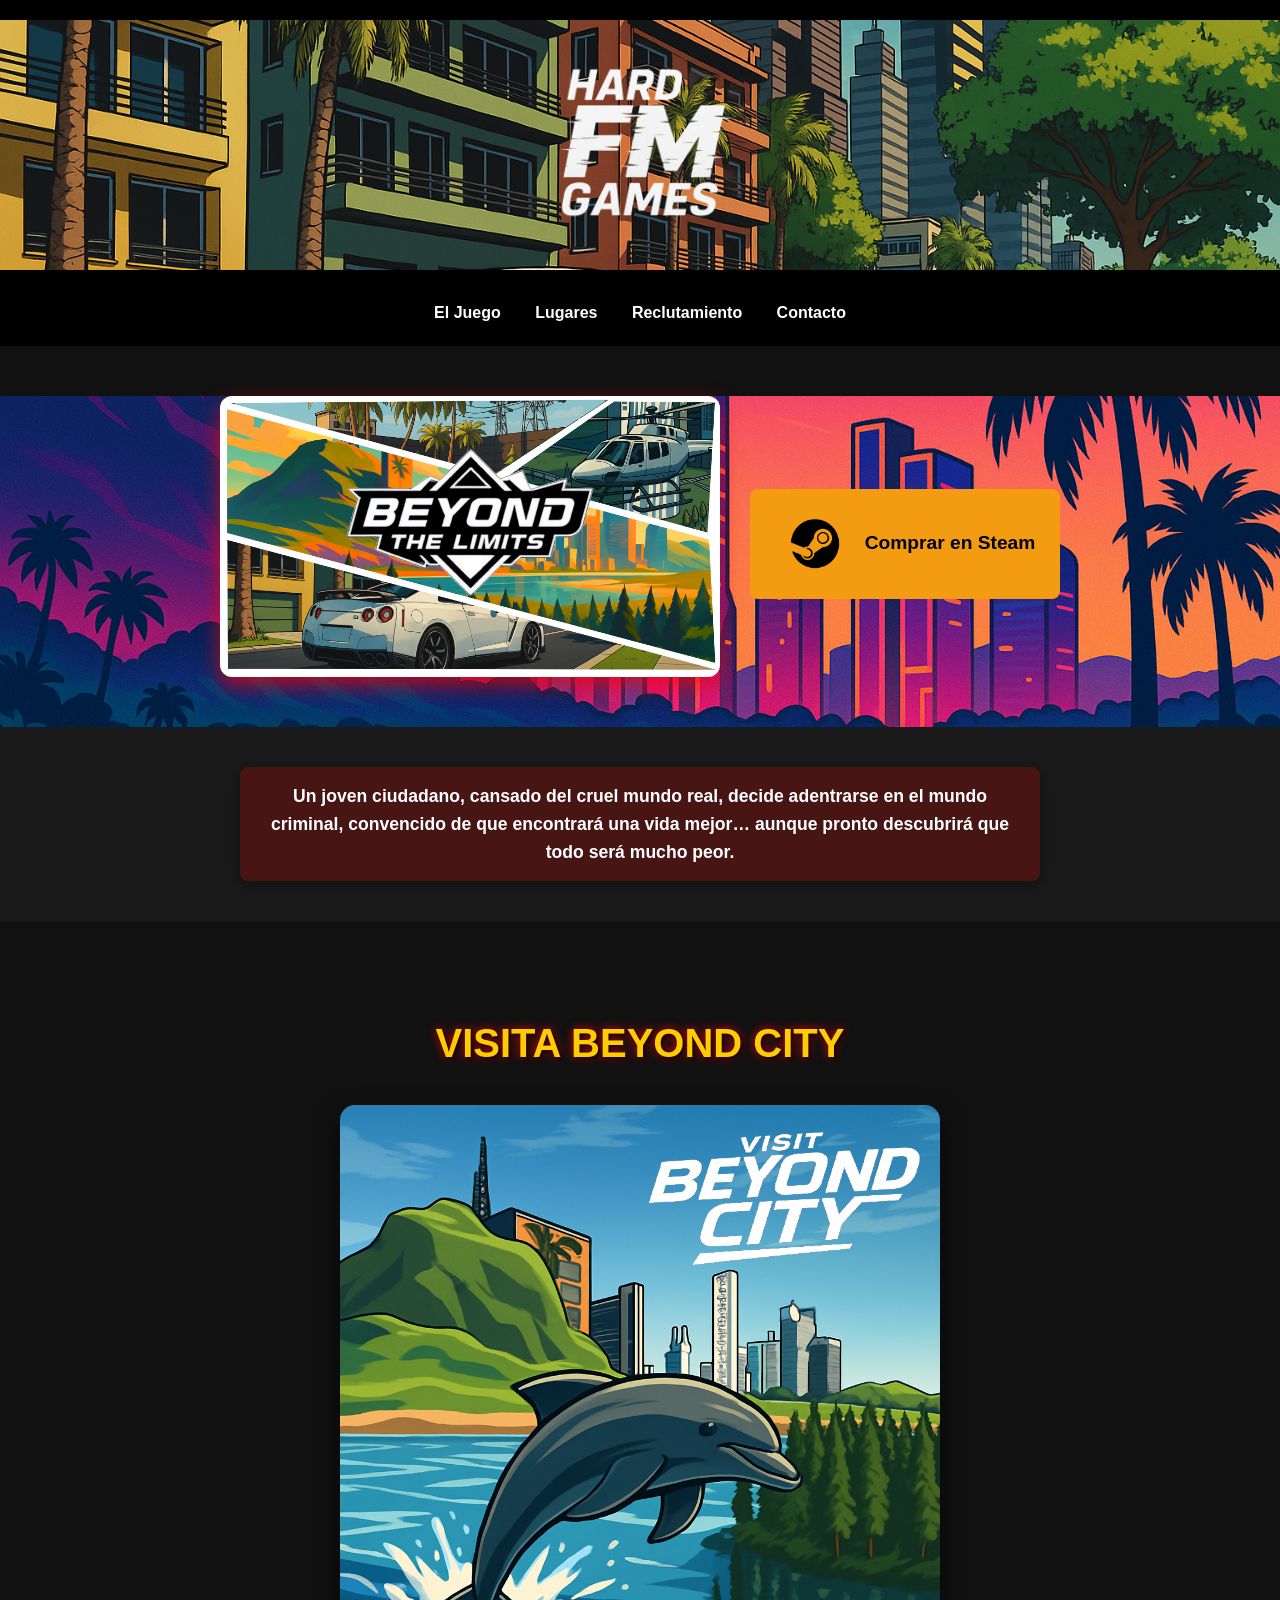
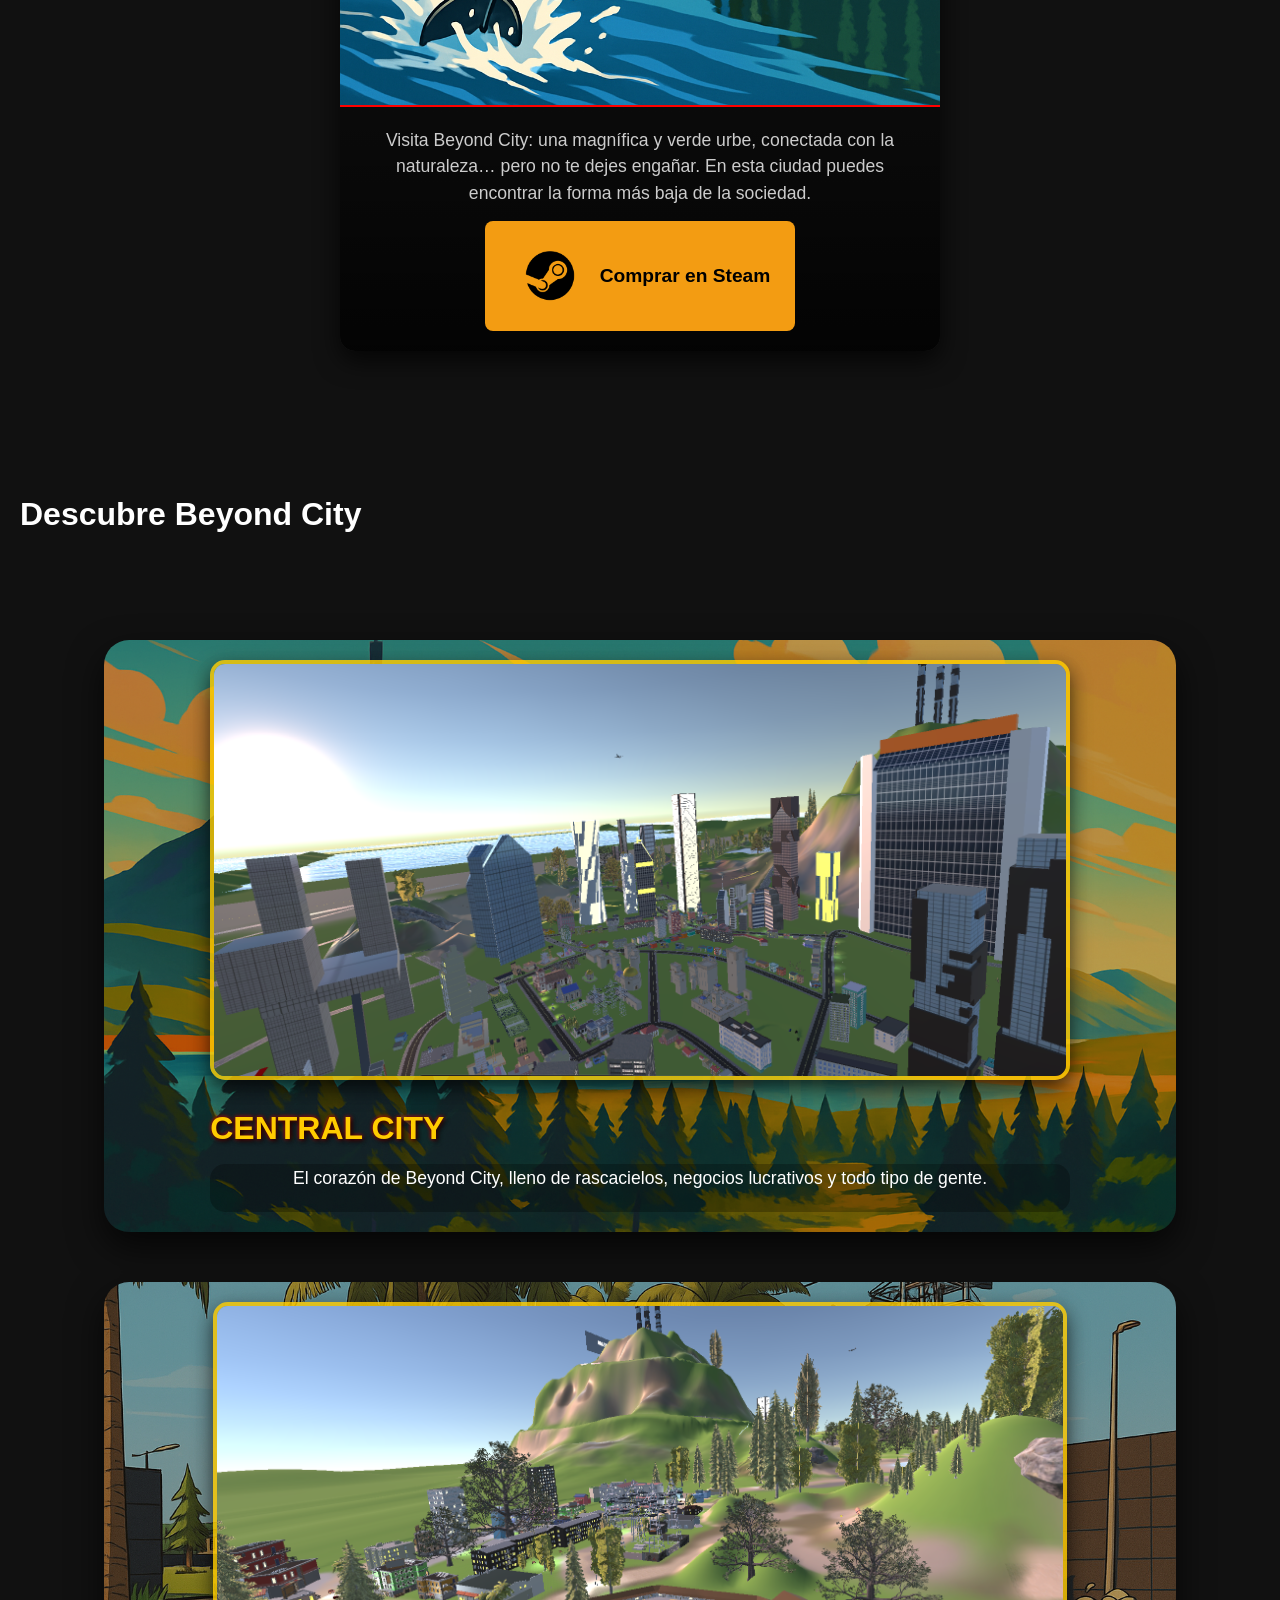
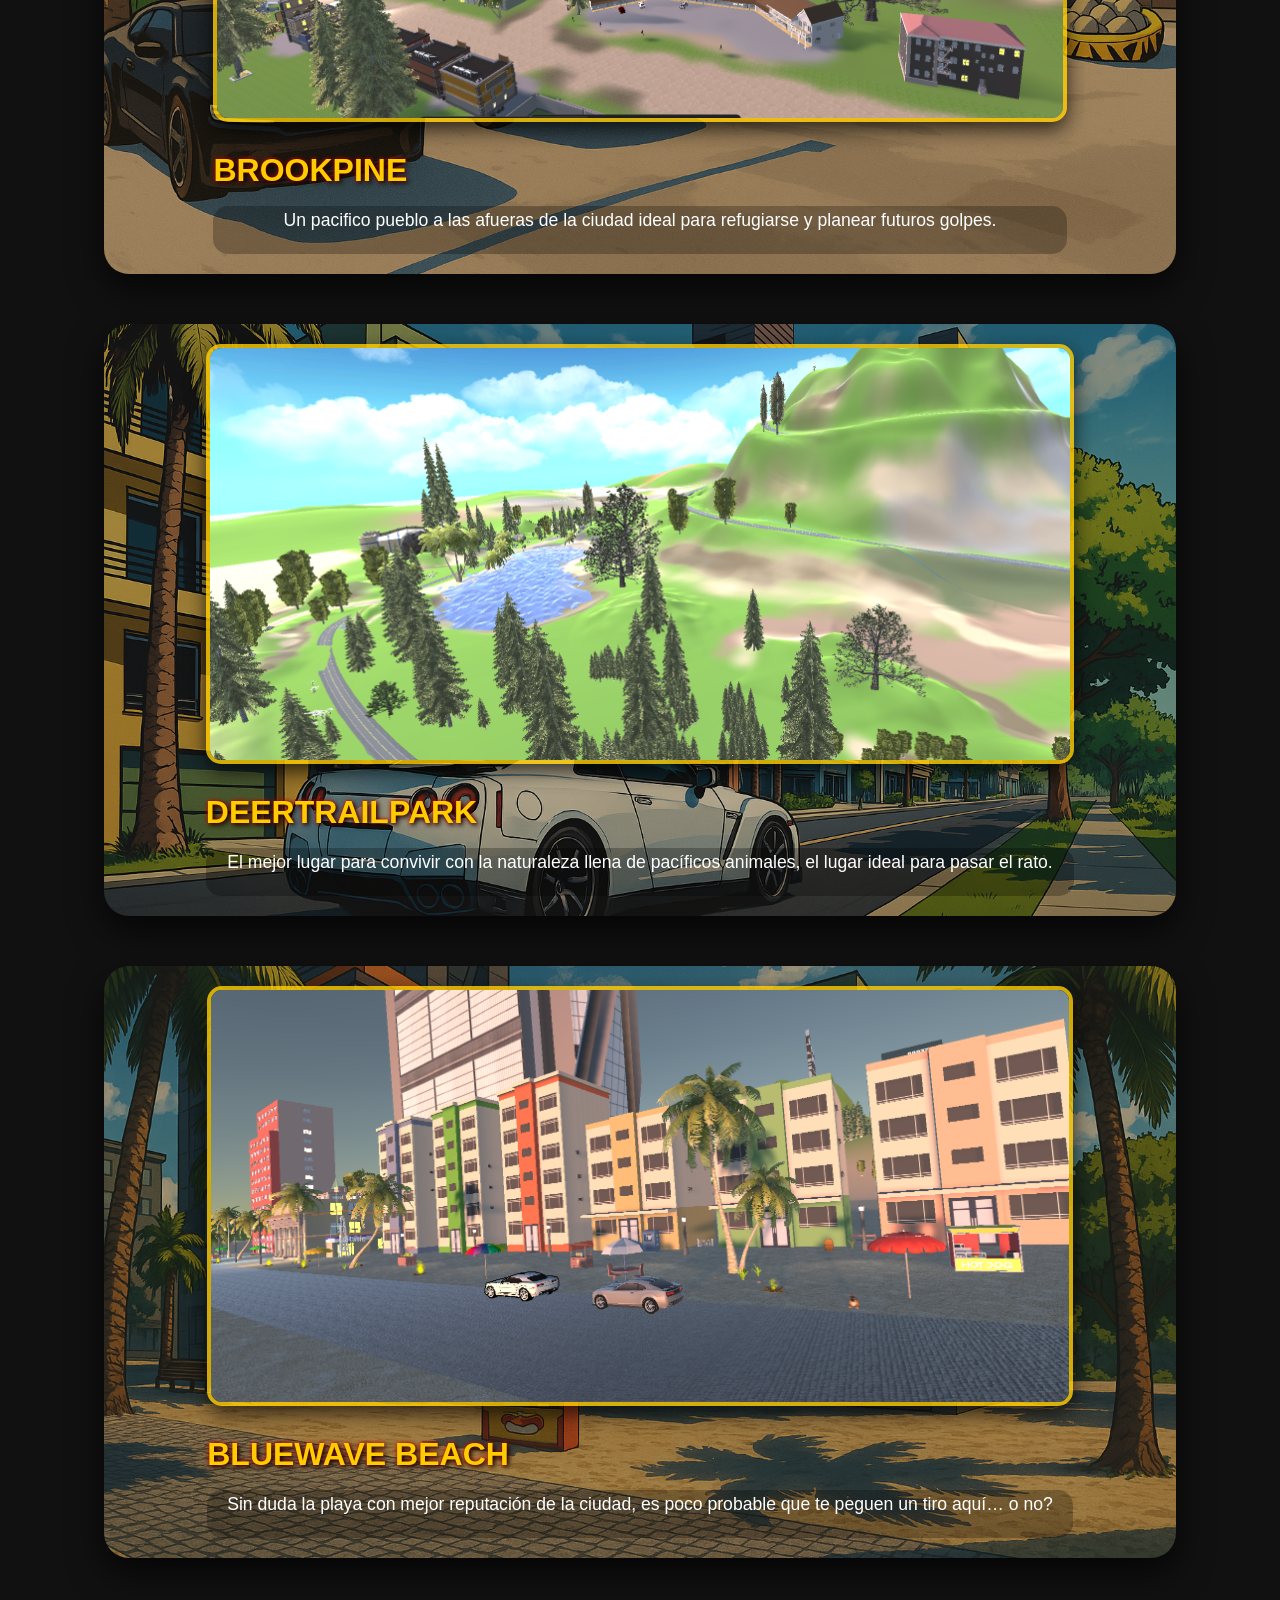
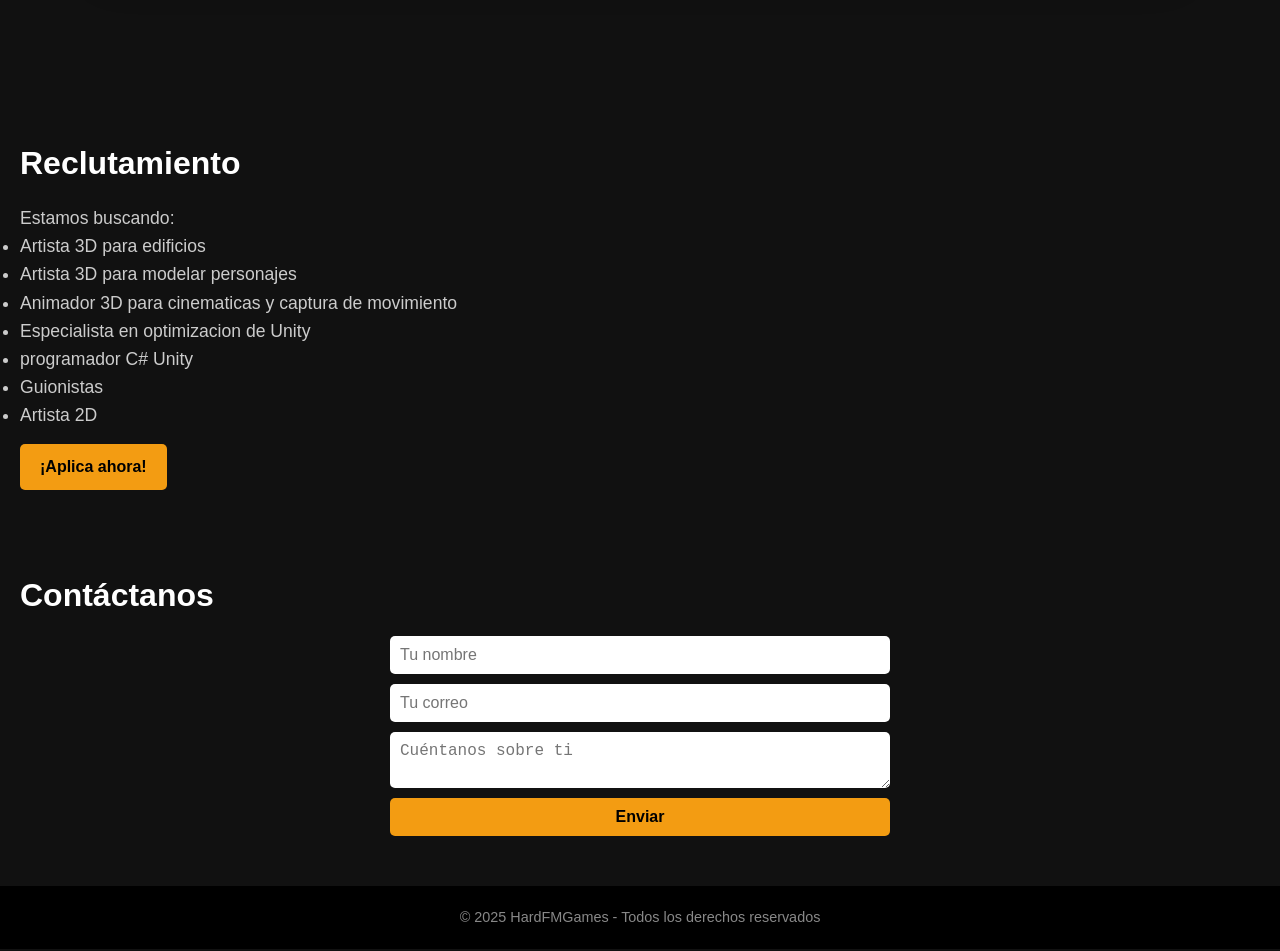
<file: index.html>
<!DOCTYPE html>
<html lang="es">
<head>
    <meta charset="UTF-8" />
    <meta name="viewport" content="width=device-width, initial-scale=1" />
    <title>FM Game Studio</title>
    <link rel="stylesheet" href="style.css" />
</head>
<body>
  <!-- HEADER -->
  <header>
    <h1 class="logo-container">
      <img src="logo.png" alt="FM Game Studio" class="fade-slide-zoom" />
    </h1>

    <nav>
      <a href="#game" class="fade-slide-zoom">El Juego</a>
      <a href="#locations" class="fade-slide-zoom">Lugares</a>
      <a href="#jobs" class="fade-slide-zoom">Reclutamiento</a>
      <a href="#contact" class="fade-slide-zoom">Contacto</a>
    </nav>
  </header>

  <!-- PORTADA -->
  <div class="cover-container">
    <div class="cover-left">
      <img src="portada.png" alt="Imagen del juego" class="cover-img" />
      <img src="logo-juego.png" alt="Logo del juego" class="cover-logo" />
    </div>
    <div class="cover-right">
      <a href="https://store.steampowered.com/app/3522660/Beyond_The_Limits/" target="_blank" class="btn buy-btn">
        <img src="steam-logo.png" alt="Steam" class="steam-logo">
        Comprar en Steam
      </a>
    </div>
  </div>

  <!-- HERO / INTRO -->
  <section class="hero fade-slide-zoom">
    <p class="highlight">Un joven ciudadano, cansado del cruel mundo real, decide adentrarse en el mundo criminal, convencido de que encontrará una vida mejor… aunque pronto descubrirá que todo será mucho peor.</p>
  </section>

  <!-- SECCIÓN POSTAL ESTILO GTA -->
  <section id="game" class="fade-slide-zoom game-postcard gta-style">
    <h2>Visita Beyond City</h2>
    <div class="postcard">
        <img src="beyond-city.jpg" alt="Postal de Beyond City" class="postcard-img" />
        <div class="postcard-text">
            <p>Visita Beyond City: una magnífica y verde urbe, conectada con la naturaleza… pero no te dejes engañar. En esta ciudad puedes encontrar la forma más baja de la sociedad.</p>
            <a href="https://store.steampowered.com/app/3522660/Beyond_The_Limits/" target="_blank" class="btn buy-btn">
                <img src="steam-logo.png" alt="Steam" class="steam-logo"> Comprar en Steam
            </a>
        </div>
    </div>
  </section>

  <!-- SECCIÓN LUGARES DESTACADOS -->
  <section id="locations" class="fade-slide-zoom">
    <h2>Descubre Beyond City</h2>
    <div class="locations-container">
      
      <!-- Lugar 1 -->
      <div class="location-card">
        <div class="location-card-bg" style="background-image: url('fondo1.jpg');"></div>
        <div class="location-info">
          <img src="lugar1.jpg" alt="Central City" class="location-img" />
          <h3>Central City</h3>
          <p>El corazón de Beyond City, lleno de rascacielos, negocios lucrativos y todo tipo de gente.</p>
        </div>
      </div>

      <!-- Lugar 2 -->
      <div class="location-card">
        <div class="location-card-bg" style="background-image: url('fondo2.jpg');"></div>
        <div class="location-info">
          <img src="lugar2.jpg" alt="Brookpine" class="location-img" />
          <h3>Brookpine</h3>
          <p>Un pacifico pueblo a las afueras de la ciudad ideal para refugiarse y planear futuros golpes.</p>
        </div>
      </div>

      <!-- Lugar 3 -->
      <div class="location-card">
        <div class="location-card-bg" style="background-image: url('fondo3.jpg');"></div>
        <div class="location-info">
          <img src="lugar3.jpg" alt="DeertrailPark" class="location-img" />
          <h3>DeertrailPark</h3>
          <p>El mejor lugar para convivir con la naturaleza llena de pacíficos animales, el lugar ideal para pasar el rato.</p>
        </div>
      </div>

      <!-- Lugar 4 -->
      <div class="location-card">
        <div class="location-card-bg" style="background-image: url('fondo4.jpg');"></div>
        <div class="location-info">
          <img src="lugar4.jpg" alt="BlueWave Beach" class="location-img" />
          <h3>BlueWave Beach</h3>
          <p>Sin duda la playa con mejor reputación de la ciudad, es poco probable que te peguen un tiro aquí… o no?</p>
        </div>
      </div>

    </div>
  </section>

  <!-- RECLUTAMIENTO -->
  <section id="jobs" class="fade-slide-zoom">
    <h2>Reclutamiento</h2>
    <p>Estamos buscando:</p>
    <ul>
      <li>Artista 3D para edificios</li>
      <li>Artista 3D para modelar personajes</li>
      <li>Animador 3D para cinematicas y captura de movimiento</li>
      <li>Especialista en optimizacion de Unity</li>
      <li>programador C# Unity</li>
     <li>Guionistas</li>
        <li>Artista 2D</li>
    </ul>
    <a href="#contact" class="btn fade-slide-zoom">¡Aplica ahora!</a>
  </section>

  <!-- CONTACTO -->
  <section id="contact" class="fade-slide-zoom">
    <h2>Contáctanos</h2>
    <form action="https://formspree.io/f/xnnzdgdg" method="POST">
      <input type="text" name="name" placeholder="Tu nombre" required />
      <input type="email" name="email" placeholder="Tu correo" required />
      <textarea name="message" placeholder="Cuéntanos sobre ti" required></textarea>
      <button type="submit">Enviar</button>
    </form>
  </section>

  <!-- FOOTER -->
  <footer class="fade-slide-zoom">
    <p>&copy; 2025 HardFMGames - Todos los derechos reservados</p>
  </footer>
</body>
</html>
</file>
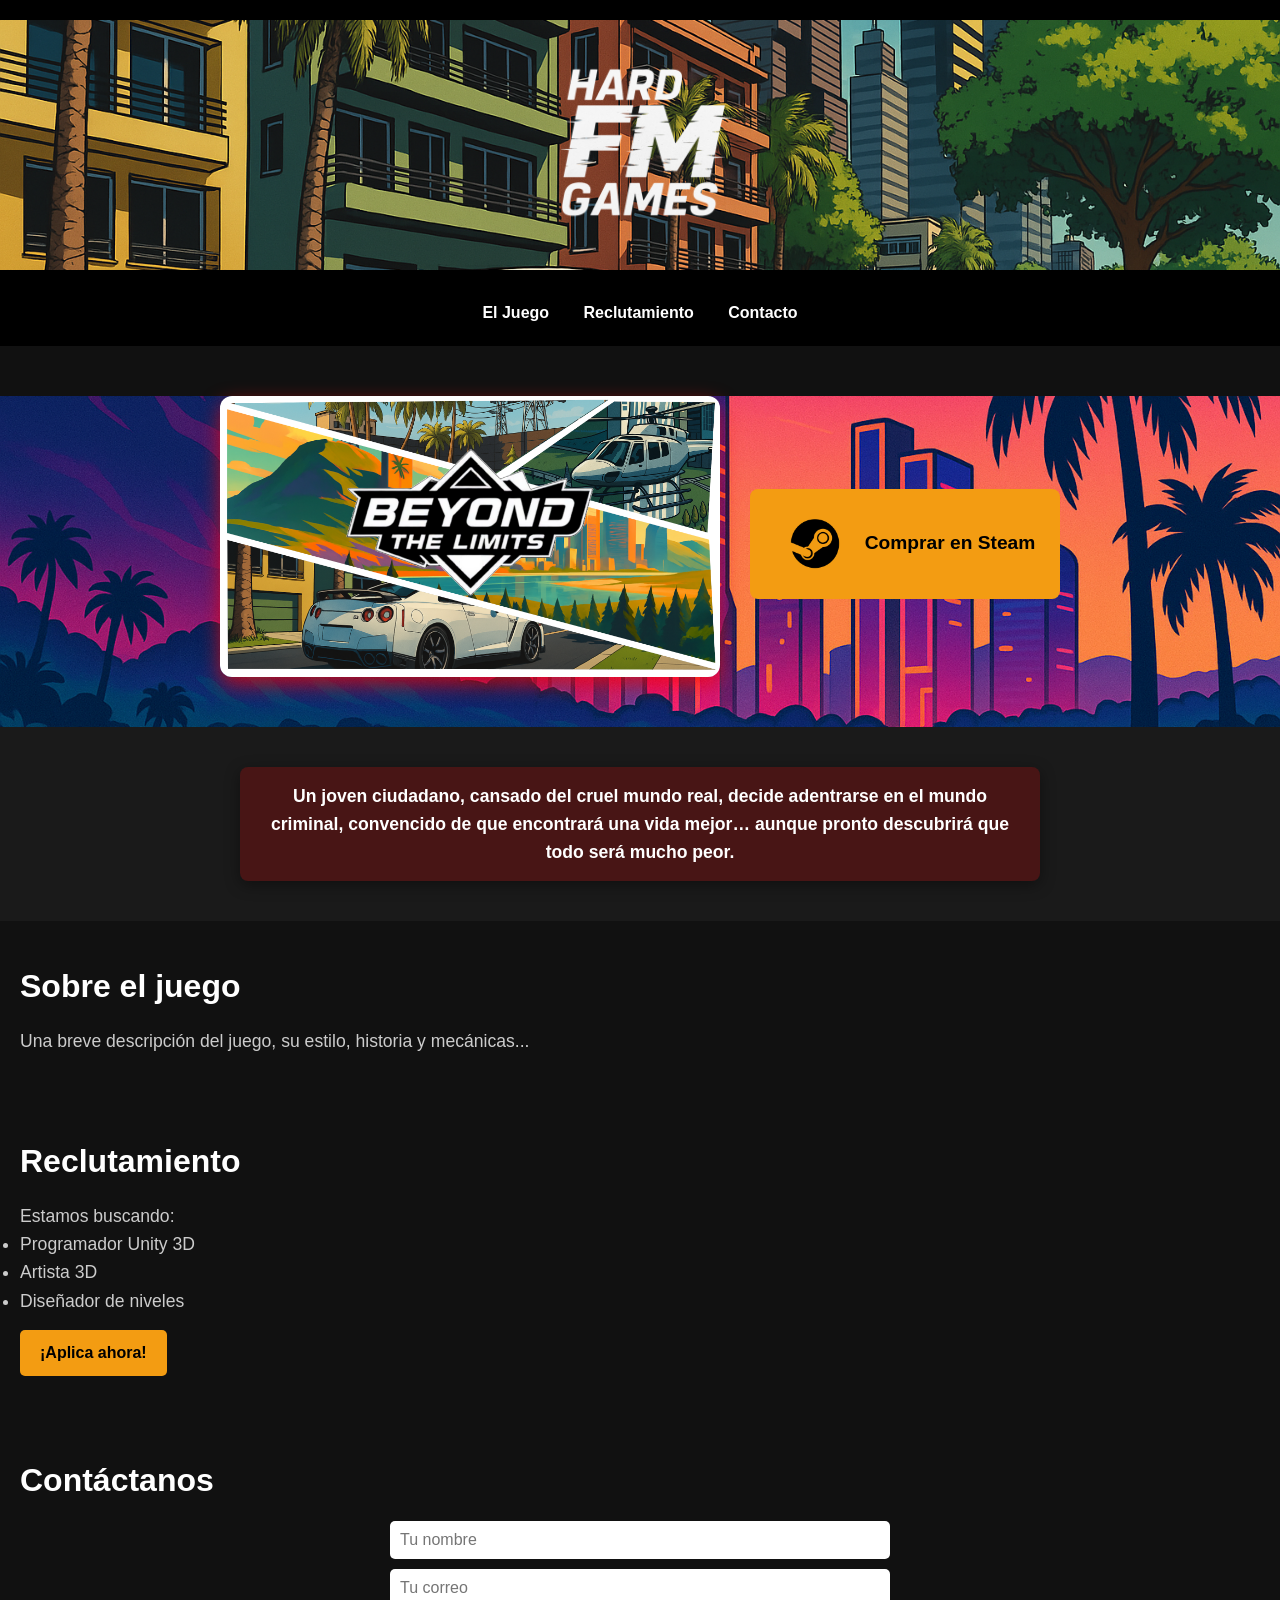
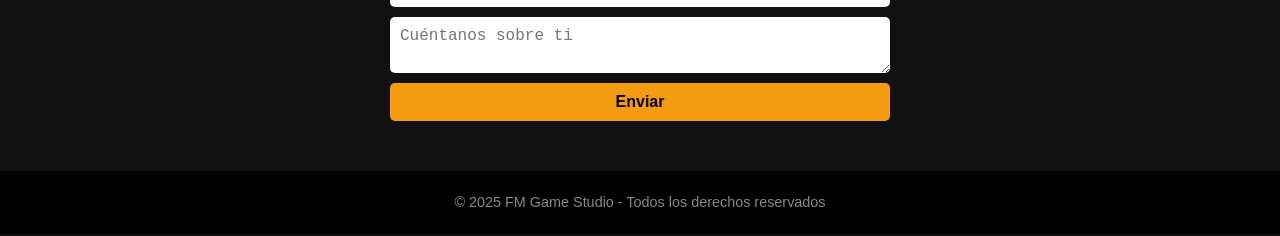
<file: main.html>
<!DOCTYPE html>
<html lang="es">
<head>
    <meta name="viewport" content="width=device-width, initial-scale=1.0">

  <meta charset="UTF-8" />
  <meta name="viewport" content="width=device-width, initial-scale=1" />
  <title>FM Game Studio</title>
  <link rel="stylesheet" href="style.css" />
</head>
<body>
  <header>
    <h1 class="logo-container">
  <img src="logo.png" alt="FM Game Studio" class="fade-slide-zoom" />
</h1>

    <nav>
      <a href="#game" class="fade-slide-zoom">El Juego</a>
      <a href="#jobs" class="fade-slide-zoom">Reclutamiento</a>
      <a href="#contact" class="fade-slide-zoom">Contacto</a>
    </nav>
  </header>

  <div class="cover-container">
  <div class="cover-left">
    <img src="portada.png" alt="Imagen del juego" class="cover-img" />
    <img src="logo-juego.png" alt="Logo del juego" class="cover-logo" />
  </div>
  <div class="cover-right">
  <a href="https://store.steampowered.com/app/3522660/Beyond_The_Limits/" target="_blank" class="btn buy-btn">
    <img src="steam-logo.png" alt="Steam" class="steam-logo">
    Comprar en Steam
  </a>
</div>

</div>




  <section class="hero fade-slide-zoom">
  <p class="highlight">Un joven ciudadano, cansado del cruel mundo real, decide adentrarse en el mundo criminal, convencido de que encontrará una vida mejor… aunque pronto descubrirá que todo será mucho peor.</p>
</section>


  <section id="game" class="fade-slide-zoom">
    <h2>Sobre el juego</h2>
    <p>Una breve descripción del juego, su estilo, historia y mecánicas...</p>
  </section>

  <section id="jobs" class="fade-slide-zoom">
    <h2>Reclutamiento</h2>
    <p>Estamos buscando:</p>
    <ul>
      <li>Programador Unity 3D</li>
      <li>Artista 3D</li>
      <li>Diseñador de niveles</li>
    </ul>
    <a href="#contact" class="btn fade-slide-zoom">¡Aplica ahora!</a>
  </section>

  <section id="contact" class="fade-slide-zoom">
    <h2>Contáctanos</h2>
    <form action="https://formspree.io/f/tu_id" method="POST">
      <input type="text" name="name" placeholder="Tu nombre" required />
      <input type="email" name="email" placeholder="Tu correo" required />
      <textarea name="message" placeholder="Cuéntanos sobre ti" required></textarea>
      <button type="submit">Enviar</button>
    </form>
  </section>

  <footer class="fade-slide-zoom">
    <p>&copy; 2025 FM Game Studio - Todos los derechos reservados</p>
  </footer>
</body>
</html>
</file>
<file: style.css>
/* =====================================
   RESET BÁSICO
   ====================================== */
/* Quita márgenes y padding por defecto y define box-sizing */
* {
  margin: 0;            
  padding: 0;           
  box-sizing: border-box;
}

/* Estilos base para el body */
body {
  font-family: Arial, sans-serif;
  background-color: #111;
  color: #fff;
  line-height: 1.6;
}

/* =====================================
   HEADER
   ====================================== */
header {
  position: relative;
  background-color: #000;
  padding: 20px 0;
  text-align: center;
  z-index: 10;
}

header h1 img {
  max-width: 250px;
  height: auto;
  display: block;
  margin: 0 auto;
}

/* =====================================
   NAVEGACIÓN
   ====================================== */
nav {
  margin-top: 10px;
}

nav a {
  position: relative;
  color: #fff;
  text-decoration: none;
  margin: 0 15px;
  font-weight: bold;
  transition: color 0.3s ease;
}

nav a::after {
  content: "";
  position: absolute;
  width: 0;
  height: 2px;
  background: #c00;
  left: 0;
  bottom: -5px;
  transition: width 0.3s ease;
}

nav a:hover {
  color: #c00;
}

nav a:hover::after {
  width: 100%;
}

/* =====================================
   HERO / INTRO
   ====================================== */
.hero {
  text-align: center;
  padding: 40px 20px;
  background: #1a1a1a;
  font-size: 1.3rem;
  color: #ccc;
}

/* =====================================
   SECCIONES
   ====================================== */
section {
  padding: 40px 20px;
}

section h2 {
  font-size: 2rem;
  margin-bottom: 15px;
}

section p,
section ul {
  font-size: 1.1rem;
  color: #ccc;
}

/* =====================================
   BOTONES
   ====================================== */
.btn {
  position: relative;
  display: inline-block;
  background: #f39c12;
  color: #000;
  padding: 10px 20px;
  margin-top: 15px;
  text-decoration: none;
  font-weight: bold;
  border-radius: 5px;
  transition: background 0.3s ease;
  cursor: pointer;
}

.btn::after {
  content: "";
  position: absolute;
  width: 0;
  height: 2px;
  background: #c00;
  left: 0;
  bottom: 5px;
  transition: width 0.3s ease;
  border-radius: 2px;
}

.btn:hover {
  background: #d35400;
  color: #000;
}

.btn:hover::after {
  width: 100%;
}

/* =====================================
   FORMULARIO
   ====================================== */
form input,
form textarea,
form button {
  width: 100%;
  max-width: 500px;
  margin: 10px auto;
  display: block;
  padding: 10px;
  border-radius: 5px;
  border: none;
  font-size: 1rem;
}

form button {
  background-color: #f39c12;
  color: #000;
  cursor: pointer;
  font-weight: bold;
}

form button:hover {
  background-color: #d35400;
}

/* =====================================
   FOOTER
   ====================================== */
footer {
  text-align: center;
  padding: 20px;
  background-color: #000;
  color: #888;
  font-size: 0.9rem;
}

/* =====================================
   ANIMACIONES
   ====================================== */
.fade-slide-zoom {
  opacity: 0;
  transform: translateY(20px) scale(0.95);
  animation: fadeSlideZoomIn 1.5s ease forwards;
  animation-delay: 0.3s;
}

@keyframes fadeSlideZoomIn {
  to {
    opacity: 1;
    transform: translateY(0) scale(1);
  }
}

/* =====================================
   LOGO
   ====================================== */
.logo-container {
  position: relative;
  width: 100%;
  text-align: center;
  padding-bottom: 20px;
}

.logo-container::before {
  content: "";
  position: absolute;
  top: 0;
  left: 0;
  width: 100%;
  height: 250px;
  background-image: url('fondo.png');
  background-size: cover;
  background-position: center;
  z-index: -1;
}

.logo-container img {
  position: relative;
  z-index: 1;
}

/* =====================================
   PORTADA / COVER
   ====================================== */
.cover-container {
  position: relative;
  width: 100%;
  display: flex;
  justify-content: center;
  align-items: center;
  gap: 30px;
  margin: 50px 0;
  flex-wrap: wrap;
  text-align: center;
}

.cover-container::before {
  content: "";
  position: absolute;
  top: 0;
  left: 0;
  width: 100%;
  min-height: 450px;
  background-image: url('fondo-portada.png');
  background-size: cover;
  background-position: center;
  z-index: -1;
}

.cover-container img.cover-img {
  position: relative;
  z-index: 1;
  width: 75%;
  max-width: 700px;
  height: auto;
  border-radius: 12px;
  box-shadow: 0 8px 20px rgba(255,0,0,0.7);
  display: block;
  margin: 0 auto;
}

/* CORRECCIÓN: logo de portada bajado un poco */
.cover-container img.cover-logo {
  position: absolute;
  top: 50%; /* <-- ajusta este valor para subir o bajar el logo */
  left: 50%;
  transform: translateX(-50%); /* solo centra horizontalmente */
  width: 250px;
  height: auto;
  z-index: 2;
  pointer-events: none;
}

/* =====================================
   PORTADA IZQUIERDA / DERECHA
   ====================================== */
.cover-left {
  position: relative;
}

.cover-left img.cover-img {
  width: 500px;
  max-width: 100%;
  height: auto;
  border-radius: 12px;
  box-shadow: 0 8px 20px rgba(255,0,0,0.7);
}

.cover-left img.cover-logo {
  position: absolute;
  top: 45%;
  left: 50%;
  transform: translate(-50%, -50%);
  width: 350px;
  height: auto;
  z-index: 2;
  pointer-events: none;
}

.cover-right {
  display: flex;
  flex-direction: column;
  align-items: center;
}

.cover-right .buy-btn {
  background: #f39c12;
  color: #000;
  padding: 15px 25px;
  text-decoration: none;
  font-weight: bold;
  border-radius: 8px;
  font-size: 1.2rem;
  transition: background 0.3s ease;
}

.cover-right .buy-btn:hover {
  background: #d35400;
  color: #fff;
}

/* =====================================
   HIGHLIGHT / RESALTADO
   ====================================== */
.highlight {
  background-color: rgba(255, 0, 0, 0.2);
  color: #fff;
  padding: 15px;
  border-radius: 8px;
  font-weight: bold;
  text-align: center;
  max-width: 800px;
  margin: 0 auto;
  box-shadow: 0 4px 15px rgba(0,0,0,0.4);
}

/* =====================================
   RESPONSIVE / MÓVILES
   ====================================== */
@media (max-width: 768px) {
  .game-logo {
    width: 80vw !important;
    top: 35%;
    left: 50%;
    transform: translate(-50%, -50%);
  }

  .cover-img {
    width: 95%;
  }

  header h1 img {
    max-width: 180px;
  }

  nav {
    display: flex;
    flex-direction: column;
    gap: 10px;
    margin-top: 15px;
  }

  nav a {
    margin: 5px 0;
    font-size: 1.1rem;
  }

  .hero {
    padding: 30px 10px;
    font-size: 1.1rem;
  }

  section {
    padding: 30px 15px;
  }

  section h2 {
    font-size: 1.6rem;
  }

  section p,
  section ul {
    font-size: 1rem;
  }

  .btn {
    padding: 10px 18px;
    font-size: 1rem;
  }

  form input,
  form textarea,
  form button {
    font-size: 1rem;
    padding: 10px;
  }

  footer {
    font-size: 0.8rem;
  }
}
.buy-btn {
  display: inline-flex;
  align-items: center;
  gap: 10px;         /* espacio entre logo y texto */
  background: #f39c12;
  color: #000;
  padding: 15px 25px;
  text-decoration: none;
  font-weight: bold;
  border-radius: 8px;
  font-size: 1.2rem;
  transition: background 0.3s ease;
}

.buy-btn:hover {
  background: #d35400;
  color: #fff;
}

.buy-btn img.steam-logo {
  width: 80px;     /* tamaño intermedio */
  height: auto;
  display: inline-block;
  vertical-align: middle;  /* asegura que quede centrado con el texto */
}
/* =====================================
   POSTAL / POSTCARD CORREGIDA
   ====================================== */
.game-postcard {
    text-align: center;
    margin: 50px 20px;
}

.game-postcard h2 {
    font-size: 2.5rem;
    color: #ffcc00;
    margin-bottom: 30px;
    text-shadow: 2px 2px 5px #000, 0 0 8px #f00;
    font-family: 'Impact', sans-serif;
    text-transform: uppercase;
}

.postcard {
    display: inline-block;
    background-color: #222; /* más oscuro estilo GTA */
    color: #eee;
    border-radius: 15px;
    box-shadow: 0 10px 25px rgba(0,0,0,0.7);
    overflow: hidden;
    max-width: 600px;
    transition: transform 0.3s ease, box-shadow 0.3s ease;
}

.postcard:hover {
    transform: scale(1.03);
    box-shadow: 0 15px 40px rgba(255,0,0,0.6);
}

.postcard-img {
    width: 100%;
    display: block;
    border-bottom: 2px solid #ff0000;
}

.postcard-text {
    padding: 20px;
    font-size: 1.1rem;
    line-height: 1.5;
    background: linear-gradient(to bottom, rgba(0,0,0,0.7), rgba(0,0,0,0.9));
    font-family: 'Arial Black', Arial, sans-serif;
}
/* =====================================
   LUGARES / LOCATIONS (Fondo visible)
   ====================================== */
.location-card {
  position: relative;           /* necesario para el background absoluto */
  display: flex;
  flex-direction: column;
  align-items: center;
  border-radius: 25px;
  overflow: hidden;
  box-shadow: 0 15px 35px rgba(0,0,0,0.7);
  transition: all 0.4s ease;
  background: transparent;      /* quitar gradiente sólido para que se vea el fondo */
}

.location-card:hover {
  transform: scale(1.03);
  box-shadow: 0 25px 50px rgba(255,0,0,0.5);
}

/* Fondo de la tarjeta */
.location-card-bg {
  content: "";
  position: absolute;
  top: 0;
  left: 0;
  width: 100%;
  height: 100%;
  background-size: cover;
  background-position: center;
  opacity: 0.7;               /* mucho más visible */
  filter: brightness(1);       /* sin oscurecer */
  z-index: 0;
  transition: all 0.4s ease;
}

.location-card:hover .location-card-bg {
  filter: brightness(1.05);   /* ligero aumento de brillo al pasar el mouse */
  opacity: 0.8;
}

/* Imagen del lugar */
.location-card img.location-img {
  width: 100%;
  height: 420px;
  object-fit: cover;
  border-radius: 15px;             /* esquinas redondeadas para destacar */
  border: 4px solid rgba(255, 204, 0, 0.8); /* marco amarillo estilo GTA/Rockstar */
  box-shadow: 0 8px 20px rgba(0, 0, 0, 0.7); /* sombra para separación del fondo */
  position: relative;
  z-index: 1;
  transition: transform 0.4s ease, filter 0.4s ease, box-shadow 0.4s ease;
}

.location-card:hover img.location-img {
  transform: scale(1.05);
  filter: brightness(1.1) saturate(1.2);
  box-shadow: 0 12px 30px rgba(255, 0, 0, 0.6); /* sombra más intensa al hacer hover */
}


/* Título */
.location-card h3 {
  position: relative;
  z-index: 2;
  font-size: 2rem;
  margin: 15px 0 10px;
  color: #ffcc00;
  text-shadow: 2px 2px 5px #000, 0 0 4px #ff0000;
  font-family: 'Impact', sans-serif;
  text-transform: uppercase;
}

/* Texto / descripción */
.location-card p {
  position: relative;
  z-index: 2;
  padding: 0 20px 20px;
  text-align: center;
  color: #fff;               /* más contraste */
  font-size: 1.1rem;
  line-height: 1.6;
  font-family: 'Arial Black', sans-serif;
  background: rgba(0,0,0,0.25); /* cuadro semi-transparente para legibilidad */
  border-radius: 15px;
}
/* Contenedor de las tarjetas */
.locations-container {
  display: flex;
  flex-direction: column;
  gap: 50px;          /* antes estaba más pequeño, ahora más espacio entre tarjetas */
  margin: 100px auto;
  padding: 0 5vw;
  max-width: 1200px;
}

/* Cada bloque de lugar */
.location-card {
  position: relative;
  display: flex;
  flex-direction: column;
  align-items: center;
  border-radius: 25px;
  overflow: hidden;
  box-shadow: 0 15px 35px rgba(0,0,0,0.7);
  transition: all 0.4s ease;
  background: transparent;
  padding: 20px;      /* un poco de espacio interno para que respire */
}
</file>
